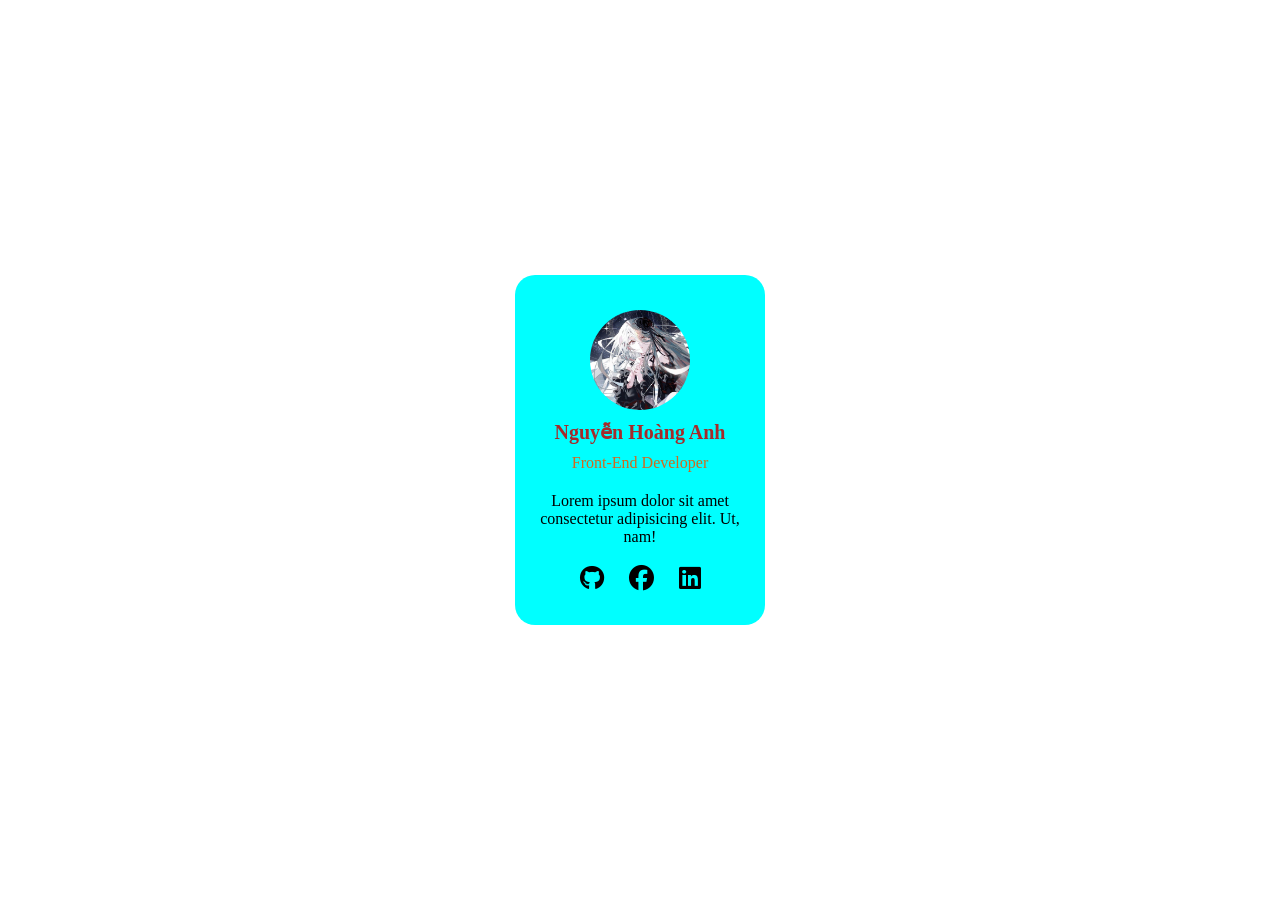
<file: index.html>
<!doctype html>
<html lang="en">

<head>
  <meta charset="UTF-8" />
  <meta name="viewport" content="width=device-width, initial-scale=1.0" />
  <title>Document</title>
  <link rel="stylesheet" href="style.css" />
  <link rel="stylesheet" href="https://cdnjs.cloudflare.com/ajax/libs/font-awesome/6.7.2/css/all.min.css" />
</head>

<body>
  <div class="container">
    <img src="/Pic/anime.jpg" alt="" />
    <span class="Name">Nguyễn Hoàng Anh</span>
    <span class="Intro">Front-End Developer</span>
    <span class="About">Lorem ipsum dolor sit amet consectetur adipisicing elit. Ut, nam!</span>
    <div class="icon">
      <i class="fa-brands fa-github"></i>
      <i class="fa-brands fa-facebook"></i>
      <i class="fa-brands fa-linkedin"></i>
    </div>
</body>

</html>
</file>
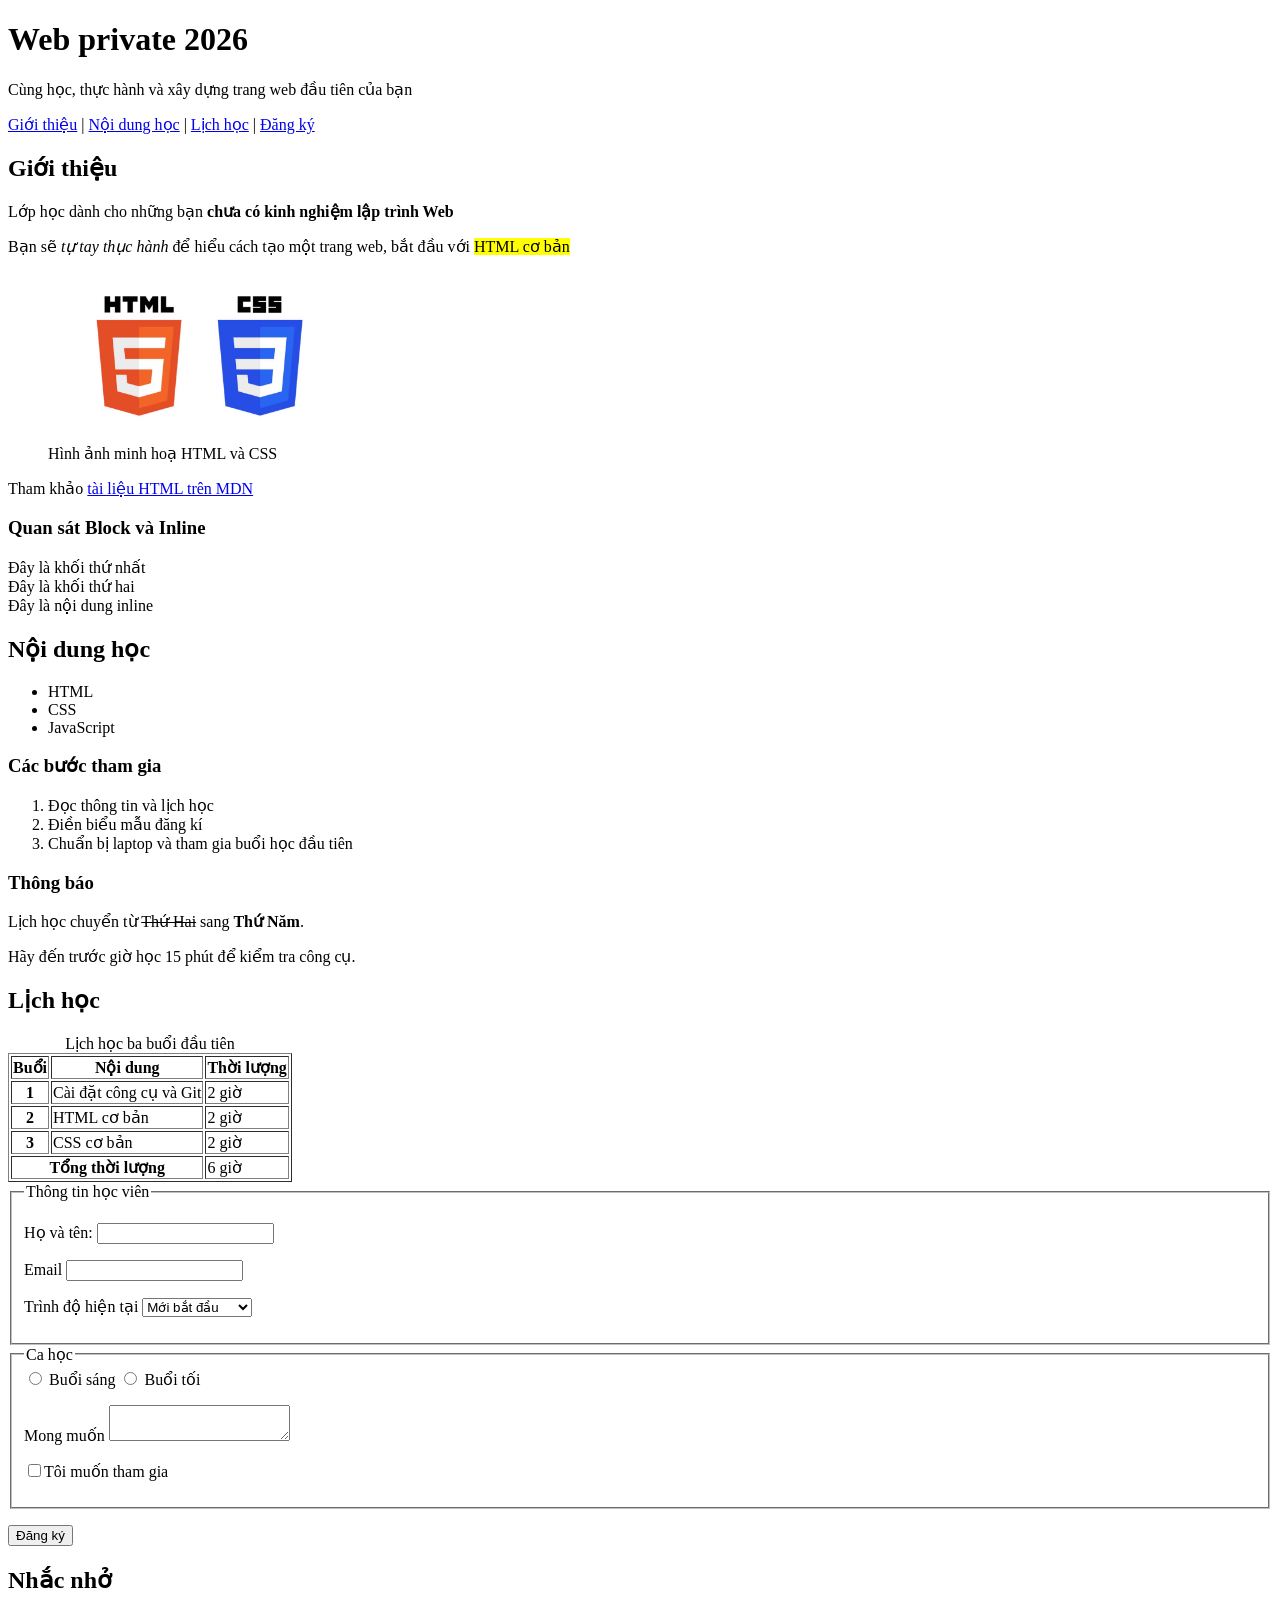
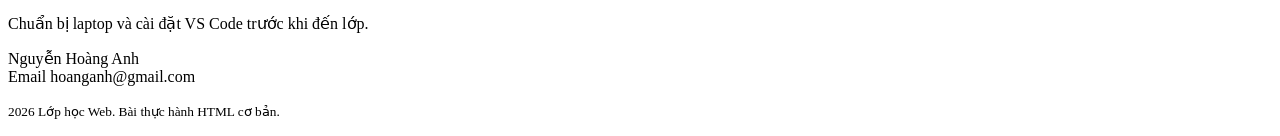
<file: BTVNBuoi1/index.html>
<!doctype html>
<html lang="en">

<head>
  <meta charset="UTF-8" />
  <meta name="viewport" content="width=device-width, initial-scale=1.0" />
  <title>Lớp web private</title>
</head>

<body>
  <header>
    <h1>Web private 2026</h1>
    <p>Cùng học, thực hành và xây dựng trang web đầu tiên của bạn</p>
  </header>
  <nav>
    <a href="#gioithieu">Giới thiệu</a> |
    <a href="#noidung">Nội dung học</a> |
    <a href="#lichhoc">Lịch học</a> |
    <a href="#dangky">Đăng ký</a>
  </nav>
  <main>
    <section id="gioithieu">
      <h2>Giới thiệu</h2>
      <p>Lớp học dành cho những bạn <strong>chưa có kinh nghiệm lập trình Web</strong></p>
      <p>Bạn sẽ <i>tự tay thục hành</i> để hiểu cách tạo một trang web, bắt đầu với <mark>HTML cơ bản</mark></p>
      <figure>
        <img src="khoa-hoc-html-css.jpg" alt="HTML" width="300px">
        <figcaption>Hình ảnh minh hoạ HTML và CSS</figcaption>
      </figure>
      <p>Tham khảo <a href="https://developer.mozilla.org/en-US/docs/Web/HTML"> tài liệu HTML trên MDN</a></p>
      <h3>Quan sát Block và Inline</h3>
      <div>Đây là khối thứ nhất</div>
      <div>Đây là khối thứ hai</div>
      <span>Đây là nội dung inline</span>
    </section>
    <section id="noidung">
      <h2>Nội dung học</h2>
      <ul>
        <li>HTML</li>
        <li>CSS</li>
        <li>JavaScript</li>
      </ul>
      <h3>Các bước tham gia</h3>
      <ol>
        <li>Đọc thông tin và lịch học</li>
        <li>Điền biểu mẫu đăng kí</li>
        <li>Chuẩn bị laptop và tham gia buổi học đầu tiên</li>
      </ol>
      <article>
        <h3>Thông báo</h3>
        <p>
          Lịch học chuyển từ <del>Thứ Hai</del> sang
          <strong>Thứ Năm</strong>.
        </p>
        <p>Hãy đến trước giờ học 15 phút để kiểm tra công cụ.</p>
      </article>
    </section>
    <section id="lichhoc">
      <h2>Lịch học</h2>
      <table border="1px solid black">
        <caption>
          Lịch học ba buổi đầu tiên
        </caption>
        <thead>
          <tr>
            <th scope="col">Buổi</th>
            <th scope="col">Nội dung</th>
            <th scope="col">Thời lượng</th>
          </tr>
        </thead>
        <tbody>
          <tr>
            <th scope="row">1</th>
            <td>Cài đặt công cụ và Git</td>
            <td>2 giờ</td>
          </tr>
          <tr>
            <th scope="row">2</th>
            <td>HTML cơ bản</td>
            <td>2 giờ</td>
          </tr>
          <tr>
            <th scope="row">3</th>
            <td>CSS cơ bản</td>
            <td>2 giờ</td>
          </tr>
        </tbody>
        <tfoot>
          <tr>
            <th scope="row" colspan="2">Tổng thời lượng</th>
            <td>6 giờ</td>
          </tr>
        </tfoot>
      </table>
    </section>
    <section id="dangky">
      <form action="#dangky" method="get">
        <fieldset>
          <legend>Thông tin học viên</legend>
          <p>
            <label for="fullname">Họ và tên:</label>
            <input type="text" id="fullname" name="fullName" required>
          </p>
          <p>
            <label for="email">Email</label>
            <input type="email" name="email" id="email" required>
          </p>
          <p>
            <label for="lever">Trình độ hiện tại</label>
            <select name="lever" id="lever">
              <option value="begin">Mới bắt đầu</option>
              <option value="basic">Đã biết cơ bản</option>
              <option value="professional">Chuyên gia</option>
            </select>
          </p>
        </fieldset>
    </section>
    <fieldset>
      <legend>Ca học</legend>
      <label><input type="radio" name="session" id="morning"> Buổi sáng</label>
      <label><input type="radio" name="session" id="evening"> Buổi tối</label>
      <p>
        <label for="note">Mong muốn</label>
        <textarea name="note" id="note"></textarea>
      </p>
      <p>
        <label>
          <input type="checkbox" name="practice" value="yes">Tôi muốn tham gia
        </label>
      </p>
    </fieldset>
    <p><button type="submit">Đăng ký</button></p>
    </form>
    </section>
    <aside>
      <h2>Nhắc nhở</h2>
      <p>Chuẩn bị laptop và cài đặt VS Code trước khi đến lớp.</p>
    </aside>
  </main>
  <footer>
    <p>Nguyễn Hoàng Anh<br />Email hoanganh@gmail.com</p>
    <p><small>2026 Lớp học Web. Bài thực hành HTML cơ bản.</small></p>
  </footer>

</body>

</html>
</file>
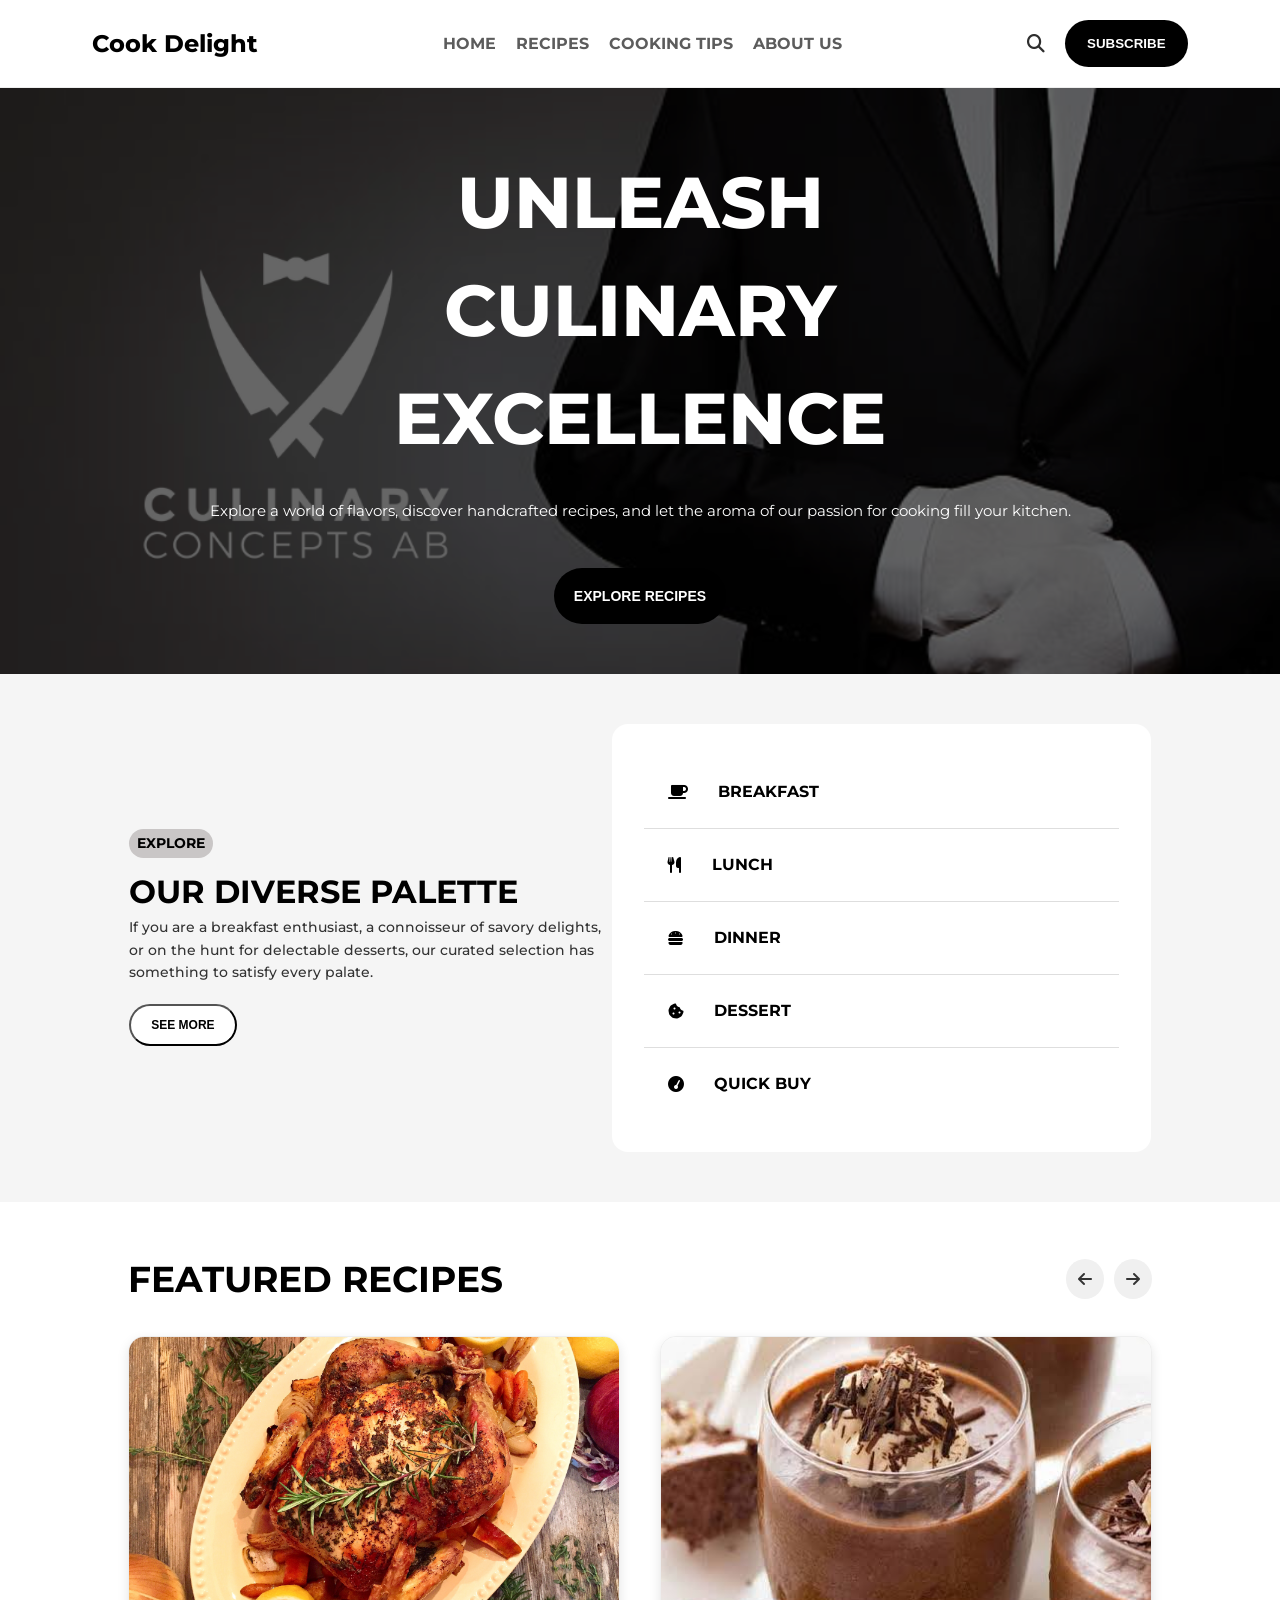
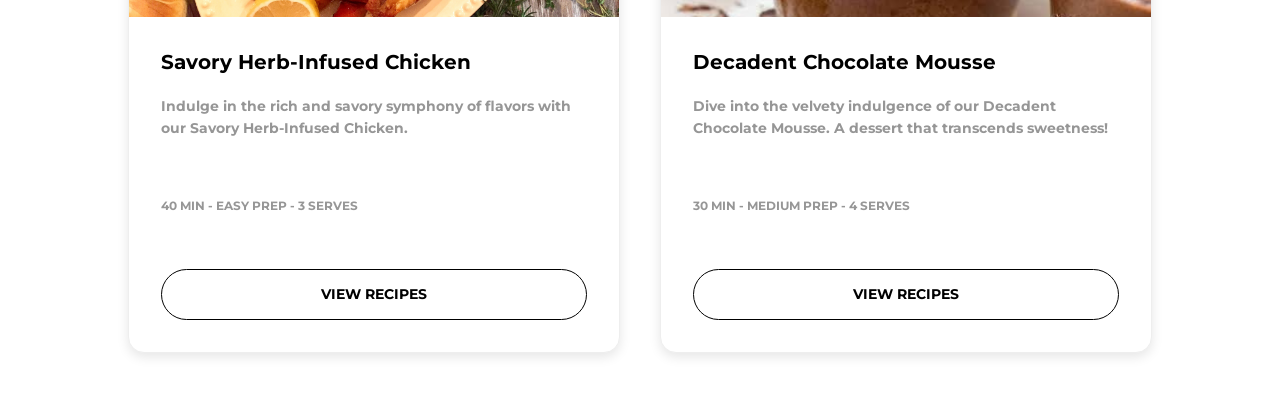
<file: BTVNBuoi3/index.html>
<!DOCTYPE html>
<html lang="en">

<head>
    <meta charset="UTF-8">
    <meta name="viewport" content="width=device-width, initial-scale=1.0">
    <title>Document</title>
    <link rel="stylesheet" href="https://cdnjs.cloudflare.com/ajax/libs/font-awesome/6.6.0/css/all.min.css">
    <link rel="stylesheet"
        href="https://fonts.googleapis.com/css2?family=Montserrat:wght@100;200;300;400;500;600;700;800;900&display=swap">
    <link rel="stylesheet" href="https://fonts.googleapis.com/icon?family=Material+Icons" />
    <link rel="stylesheet" href="style.css">
</head>

<body>
    <header>
        <nav>
            <h1>Cook Delight</h1>
            <div class="nav_link">
                <a href="#" id="home">HOME</a>
                <a href="#">RECIPES</a>
                <a href="">COOKING TIPS</a>
                <a href="">ABOUT US</a>
            </div>
            <div class="nav_icon">
                <i class="fa-solid fa-magnifying-glass"></i>
                <button>SUBSCRIBE</button>
            </div>
        </nav>
    </header>
    <main>
        <div class="Logo">
            <h1>UNLEASH CULINARY EXCELLENCE</h1>
            <p>Explore a world of flavors, discover handcrafted recipes, and let the aroma of our passion for cooking
                fill your kitchen.</p>
            <button>EXPLORE RECIPES</button>
        </div>
        <div class="palette">
            <div class="palette_left">
                <h4>EXPLORE</h4>
                <h1>OUR DIVERSE PALETTE</h1>
                <p>If you are a breakfast enthusiast, a connoisseur of savory delights, or on the hunt for
                    delectable
                    desserts, our curated selection has something to satisfy every palate.</p>
                <button>SEE MORE</button>
            </div>
            <div class="palette_right">
                <ul>
                    <li id="first"><i class="fa-solid fa-mug-saucer"></i><strong>BREAKFAST</strong></li>
                    <li><i class="fa-solid fa-utensils"></i><strong>LUNCH</strong></li>
                    <li><i class="fa-solid fa-burger"></i><strong> DINNER</strong></li>
                    <li><i class="fa-solid fa-cookie-bite"></i> <strong>DESSERT</strong></li>
                    <li id="last"><i class="fa-solid fa-gauge-simple-high"></i><strong> QUICK BUY</strong></li>
                </ul>
            </div>
        </div>
        </div>
        <div class="feature">
            <div class="feature_top">
                <h1>FEATURED RECIPES</h1>
                <div>
                    <i class="fa-solid fa-arrow-left"></i>
                    <i class="fa-solid fa-arrow-right"></i>
                </div>
            </div>
            <div class="feature_bot">
                <div class="feature_card">
                    <img src="Pic/Herb-Infused-Butter-Roasted-Chicken.jpg" alt="chicken">
                    <div>
                        <h4>Savory Herb-Infused Chicken</h4>
                        <p>Indulge in the rich and savory symphony of flavors with our Savory Herb-Infused Chicken.
                        </p>
                        <h5>40 MIN - EASY PREP - 3 SERVES</h5>
                        <a href="#">VIEW RECIPES</a>
                    </div>
                </div>
                <div class="feature_card">
                    <img src="Pic/images.jpg" alt="chicken">
                    <div>
                        <h4>Decadent Chocolate Mousse</h4>
                        <p>Dive into the velvety indulgence of our Decadent Chocolate Mousse. A dessert that
                            transcends sweetness!</p>
                        <h5>30 MIN - MEDIUM PREP - 4 SERVES</h5>
                        <a href="#">VIEW RECIPES</a>
                    </div>
                </div>
            </div>
        </div>
    </main>
</body>

</html>
</file>
<file: style.css>
* {
  margin: 0;
  padding: 0;
  box-sizing: border-box;
}

body {
  display: flex;
  justify-content: center;
  align-items: center;
  height: 100vh;
  overflow: hidden;
}

.container {
  width: 250px;
  height: 350px;
  display: flex;
  border-radius: 20px;
  justify-content: center;
  align-items: center;
  flex-direction: column;
  gap: 10px;
  background-color: aqua;
}

img {
  width: 100px;
  height: 100px;
  border-radius: 99%;
}

.Name {
  font-weight: bold;
  font-size: 20px;
  color: brown;
}

.Intro {
  color: chocolate;
}

.About {
  text-align: center;
  padding: 10px;
}

.icon {
  display: flex;
  justify-content: center;
  gap: 25px;
  font-size: 25px;
}
</file>
<file: BTVNBuoi3/style.css>
* {
  padding: 0%;
  margin: 0%;
  box-sizing: border-box;
}

img {
  max-width: 100%;
  display: block;
}

a {
  text-decoration: none;
}

ul,
ol {
  list-style: none;
}

button {
  cursor: pointer;
}

body {
  font-family: "Montserrat", sans-serif;
  line-height: 1.5;
  background-color: white;
}

nav {
  display: flex;
  justify-content: space-around;
  align-items: center;
  padding-top: 20px;
  padding-bottom: 20px;
  position: fixed;
  top: 0;
  width: 100%;
  z-index: 1000;
  border-bottom: 1px solid #eee;
  background-color: white;
}

nav h1 {
  font-size: 24px;
  font-weight: 750;
}

.nav_link {
  display: flex;
  gap: 20px;
  font-size: 16px;
  font-weight: bold;
}

.nav_link a {
  color: #5c5c5c;
  transition: all 0.3s ease;
}

.nav_link a:hover {
  color: black;
}

.nav_icon {
  display: flex;
  align-items: center;
  gap: 20px;
}

.nav_icon i {
  color: rgb(46, 46, 46);
  font-weight: bold;
  font-size: 18px;
}

.nav_icon button {
  background-color: black;
  border: none;
  border-radius: 30px;
  padding: 16px 22px;
  color: white;
  font-weight: bold;
  transition: all 0.3s ease;
}

.nav_icon button:hover {
  background-color: #5c5c5c;
}

main {
  display: block;
}

.Logo {
  display: flex;
  background-image: url(Pic/White-Glove-Black-and-White-Suit-1.png);
  background-size: cover;
  background-position: center center;
  color: white;
  width: 100%;
  flex-direction: column;
  align-items: center;
  margin-top: 88px;
  background-color: #333;
  background-blend-mode: overlay;
}

.Logo h1 {
  font-size: 72px;
  font-weight: 750;
  text-align: center;
  line-height: 1.5;
  margin-bottom: 28px;
  margin-top: 60px;
  padding-left: 30%;
  padding-right: 30%;
}

.Logo p {
  font-size: 15px;
  text-align: center;
  margin-bottom: 45px;
  line-height: 1.5;
}

.Logo button {
  background-color: black;
  color: white;
  padding: 20px 20px;
  border-radius: 30px;
  border: none;
  font-weight: bold;
  font-size: 14px;
  margin-bottom: 50px;
  transition: all 0.3s ease;
}

.Logo button:hover {
  background-color: #333;
}

.palette {
  display: flex;
  justify-content: space-around;
  padding: 50px;
  padding-left: 10%;
  padding-right: 10%;
  align-items: center;
  background-color: #f5f5f5;
}

.palette_left h4 {
  background-color: #c9c6c6;
  font-weight: bold;
  color: black;
  font-size: 14px;
  padding: 4px 8px;
  border-radius: 16px;
  margin-bottom: 10px;
  width: fit-content;
}

.palette_left p {
  width: 480px;
  font-size: 14px;
  font-weight: 500;
  line-height: 1.6;
  color: #333;
  margin-bottom: 20px;
}

.palette_left button {
  background-color: white;
  border-radius: 20px;
  padding: 12px 20px;
  border-radius: 30px;
  font-weight: bold;
  font-size: 12px;
  transition: all 0.3s ease;
}

.palette_left button:hover {
  background-color: black;
  color: white;
}

.palette_right {
  padding: 16px;
  background-color: white;
  border-radius: 16px;
}

.palette_right ul {
  background-color: white;
  display: flex;
  flex-direction: column;
  justify-content: flex-start;
  padding: 16px;
}

.palette_right ul li {
  display: flex;
  gap: 30px;
  padding-right: 300px;
  padding-bottom: 24px;
  border-bottom: 1px solid rgba(187, 187, 187, 0.481);
  align-items: center;
  transition: all 0.3s ease;
  padding-left: 24px;
  padding-top: 24px;
}

#last {
  border: none;
}

.feature {
  display: flex;
  flex-direction: column;
  padding: 50px;
  padding-left: 10%;
  padding-right: 10%;
  align-items: center;
}

.feature_top {
  display: flex;
  justify-content: space-between;
  align-items: center;
  width: 100%;
}

.feature_top div i {
  font-size: 16px;
  color: #333;
  background-color: #f0f0f0;
  padding: 12px;
  border-radius: 50%;
  transition: all 0.3s ease;
}

.feature h1 {
  font-size: 36px;
  font-weight: bold;
  color: black;
}

.feature div {
  display: flex;
  gap: 10px;
}

.feature_bot {
  display: flex;
  justify-content: space-between;
  margin-top: 30px;
}

.feature_card {
  display: flex;
  flex-direction: column;
  width: 48%;
  box-shadow: 0px 4px 12px rgba(0, 0, 0, 0.1);
  border-radius: 16px;
  overflow: hidden;
  border: 1px solid #eee;
  background-color: white;
}

.feature_card img {
  width: 100%;
  height: 280px;
  object-fit: cover;
}

.feature_card div {
  padding: 32px;
  padding-top: 20px;
  display: flex;
  flex-direction: column;
}

.feature_card h4 {
  font-size: 20px;
  font-weight: bold;
  margin-bottom: 8px;
  color: black;
}

.feature_card p {
  font-size: 14px;
  font-weight: bold;
  color: #969696;
  line-height: 1.6;
  margin-bottom: 16px;
}

.feature_card h5 {
  font-size: 12px;
  font-weight: 700;
  color: #969696;
  margin-top: 32px;
  margin-bottom: 24px;
}

.feature_card a {
  border: 1px solid;
  padding: 14px;
  width: 100%;
  display: block;
  text-align: center;
  color: black;
  border-radius: 30px;
  font-weight: bold;
  font-size: 14px;
  margin-top: 20px;
  transition: all 0.3s ease;
}

.feature_card a:hover {
  background-color: black;
  color: white;
}
</file>
